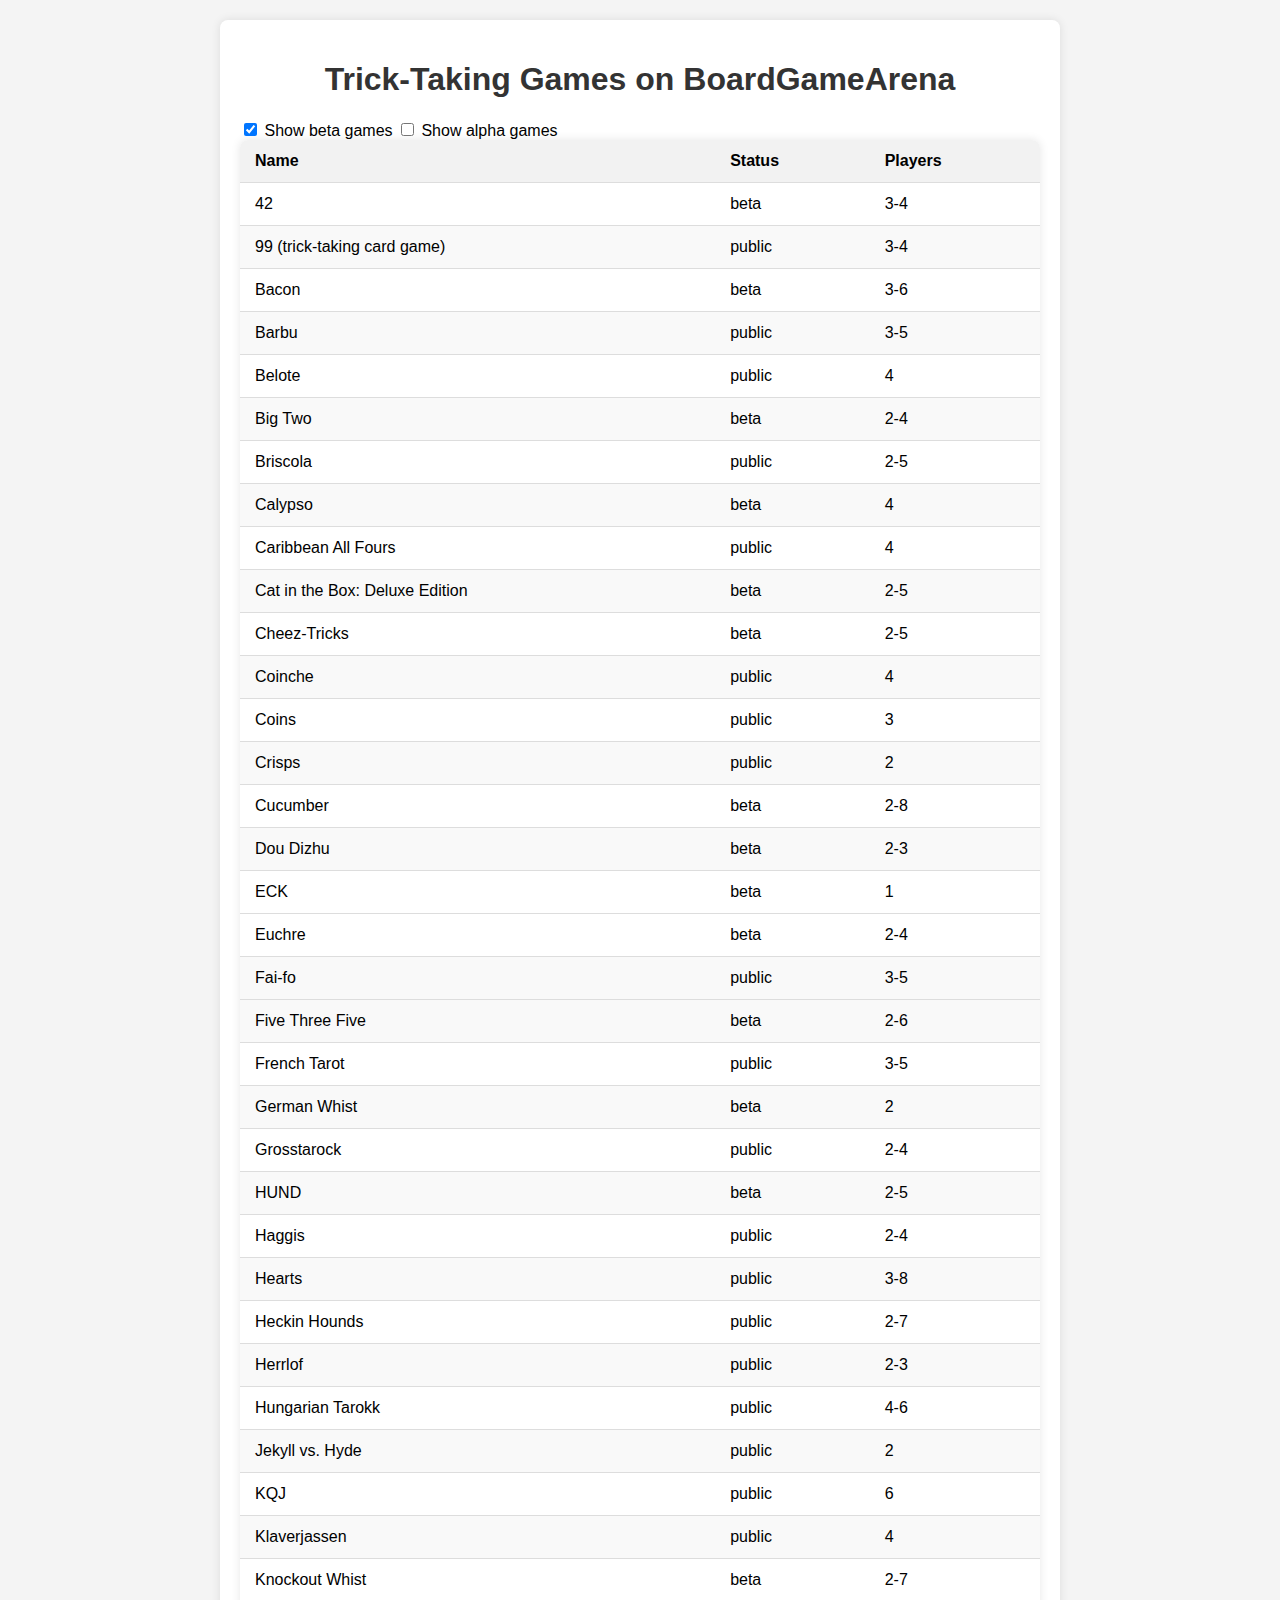
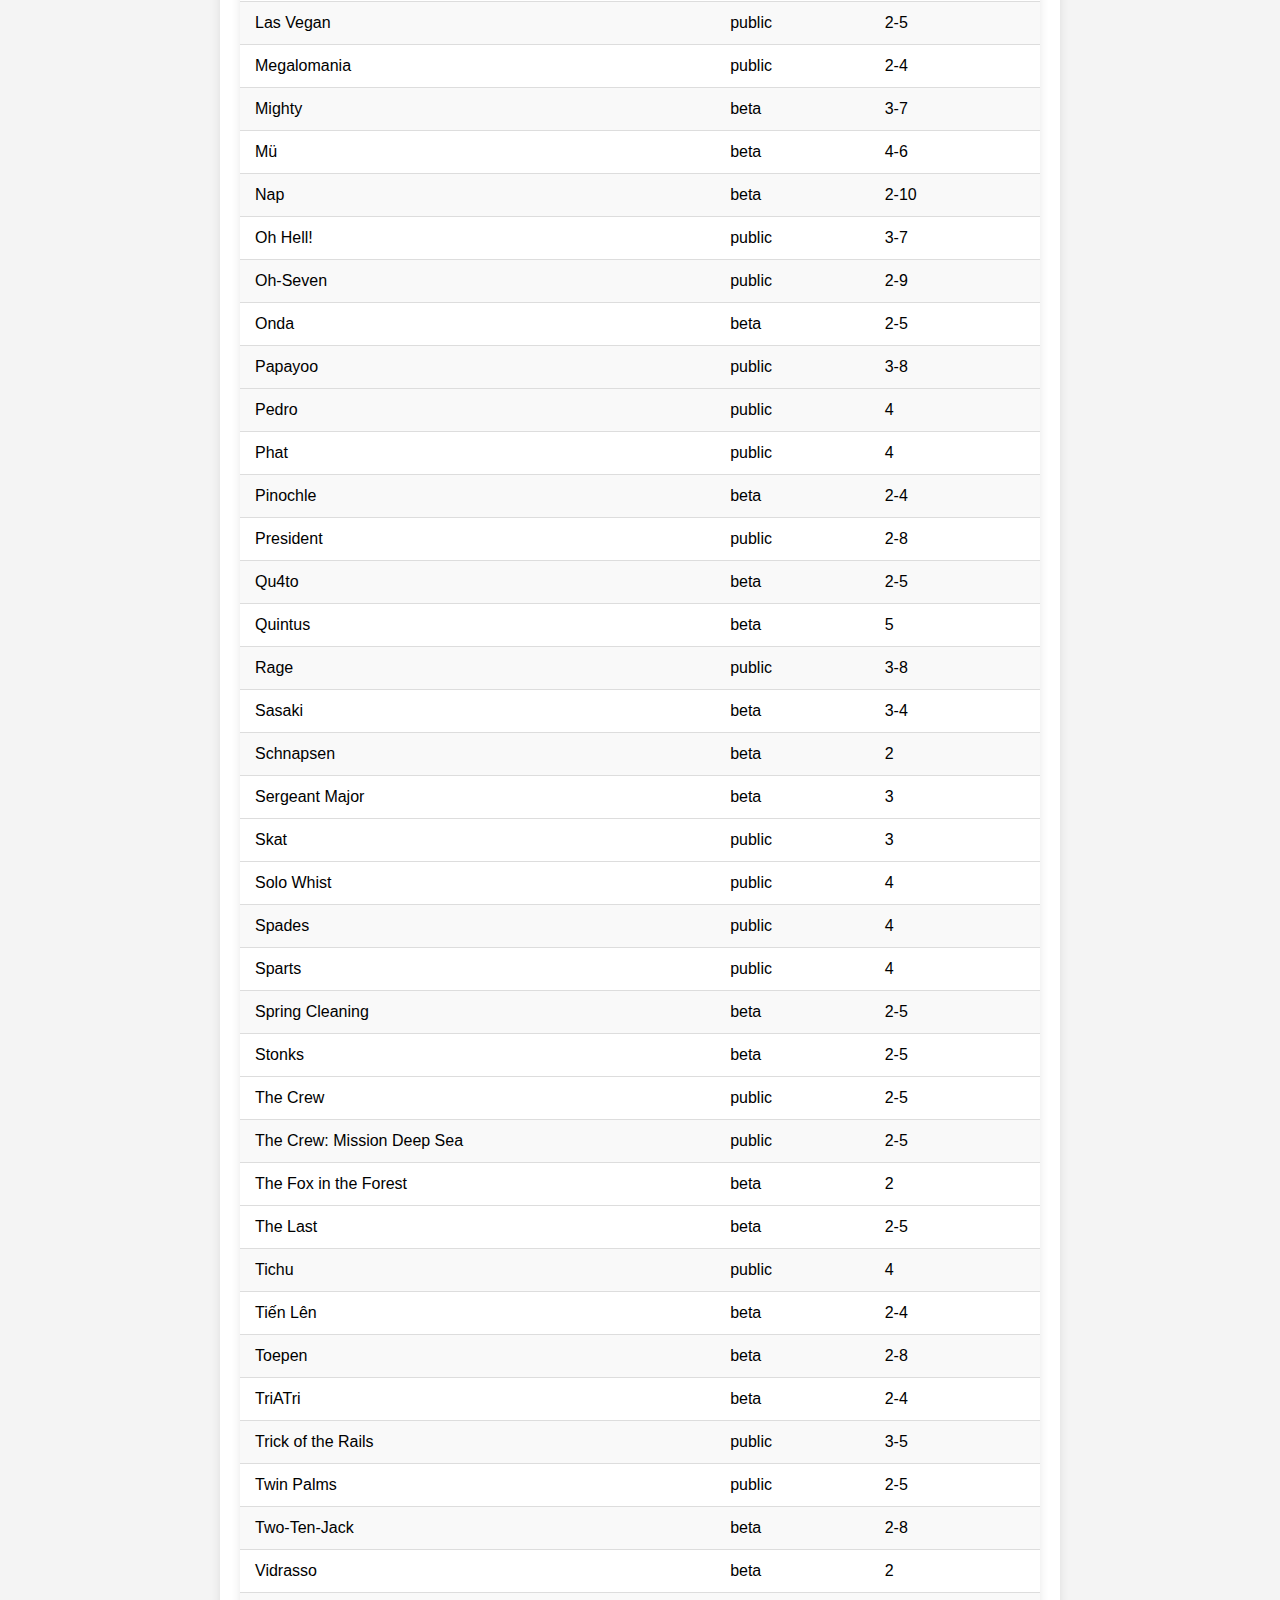
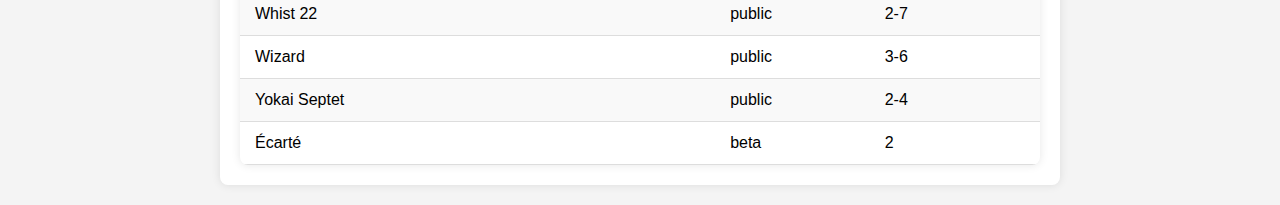
<file: bga-tricktakers/index.html>
<!DOCTYPE html>
<html lang="en">
<head>
<meta charset="UTF-8">
<meta name="viewport" content="width=device-width, initial-scale=1.0">
<title>BGA Trick Takers</title>
<link rel="stylesheet" href="css/style.css">
</head>
<body>

<div class="container">
    <h1>Trick-Taking Games on BoardGameArena</h1>
    <div>
        
        <input type="checkbox" id="betaStatus" checked>
        <label for="betaStatus">Show beta games</label>
        <input type="checkbox" id="alphaStatus" >
        <label for="alphaStatus">Show alpha games</label>
    </div>
    <table id="csvTable">
        <!-- Table body will be filled dynamically -->
    </table>
</div>

<script src="index.js"></script>
<script>
    document.addEventListener('DOMContentLoaded', function() {
        loadCSV('bga-tricktakers.csv');

        // Add event listeners for the checkboxes
        //document.getElementById('publicStatus').addEventListener('change', filterTable);
        document.getElementById('betaStatus').addEventListener('change', filterTable);
        document.getElementById('alphaStatus').addEventListener('change', filterTable);
    });
</script>

</body>
</html>
</file>
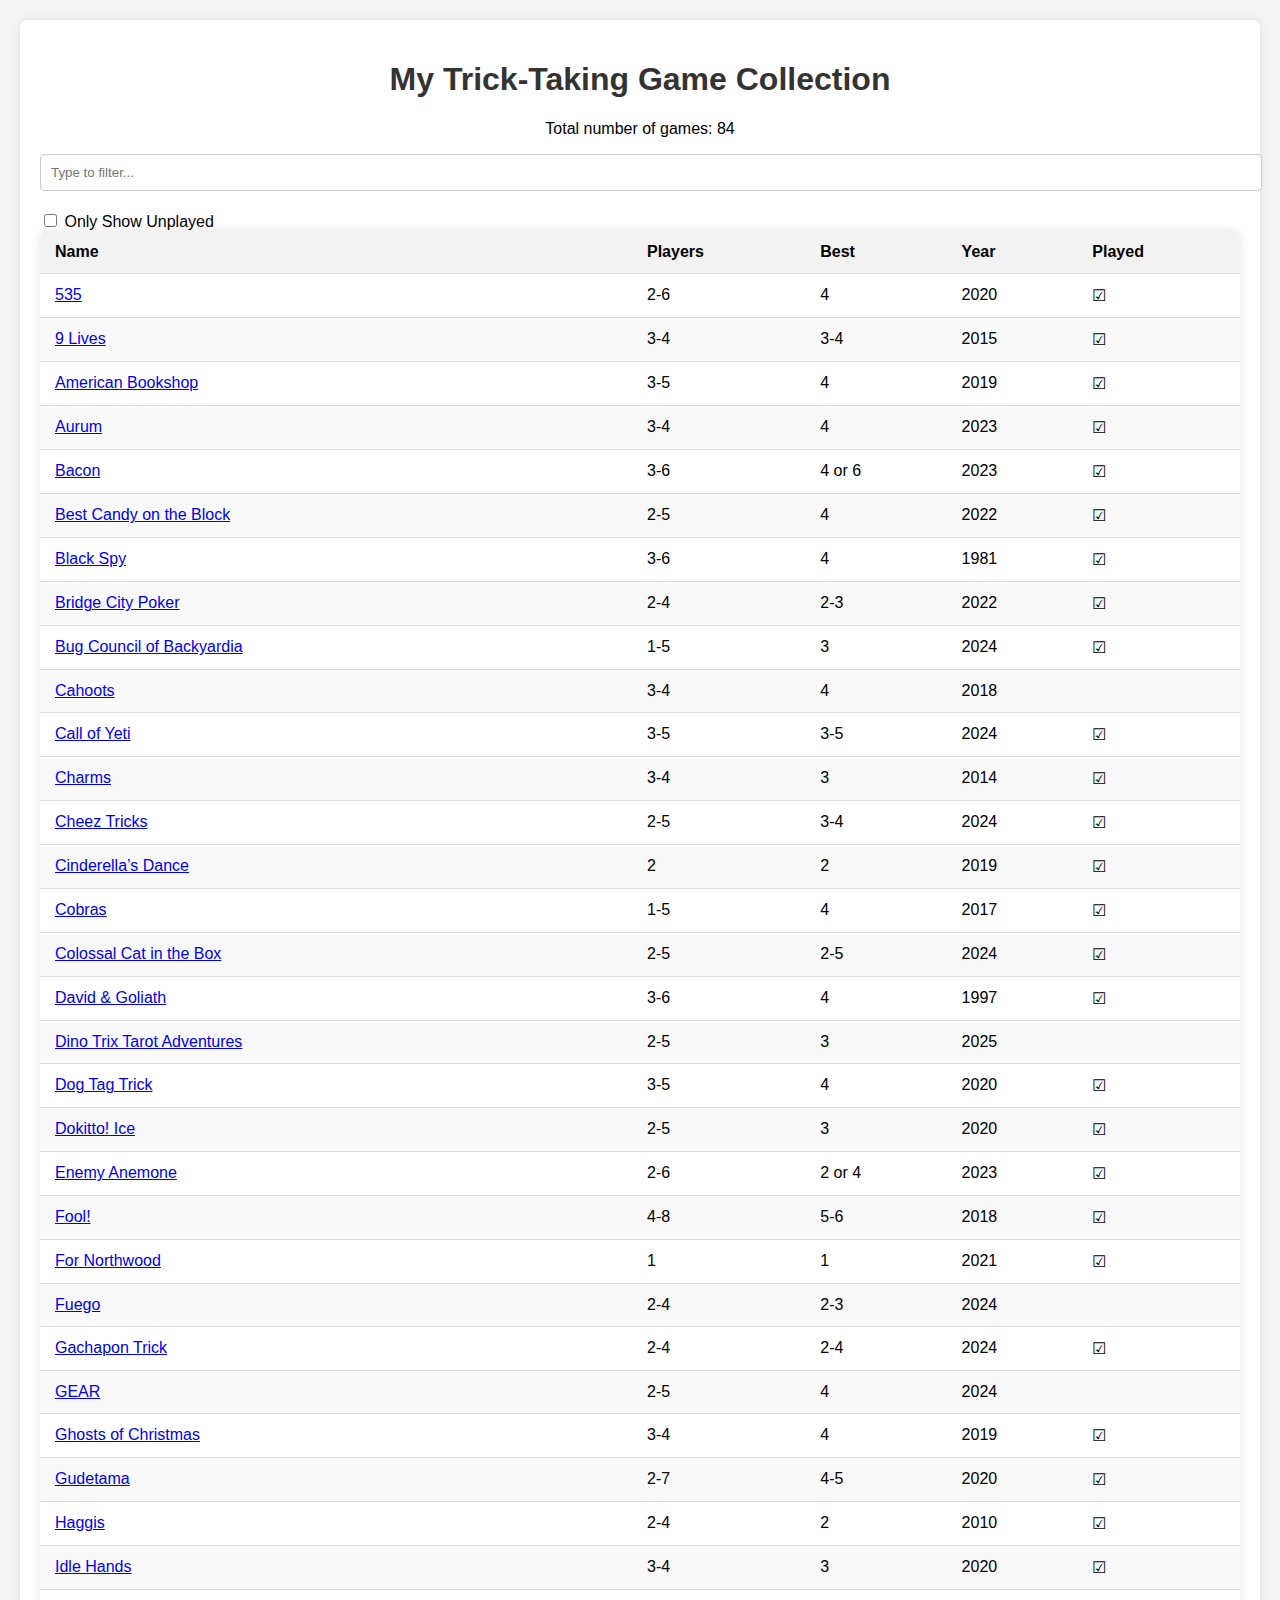
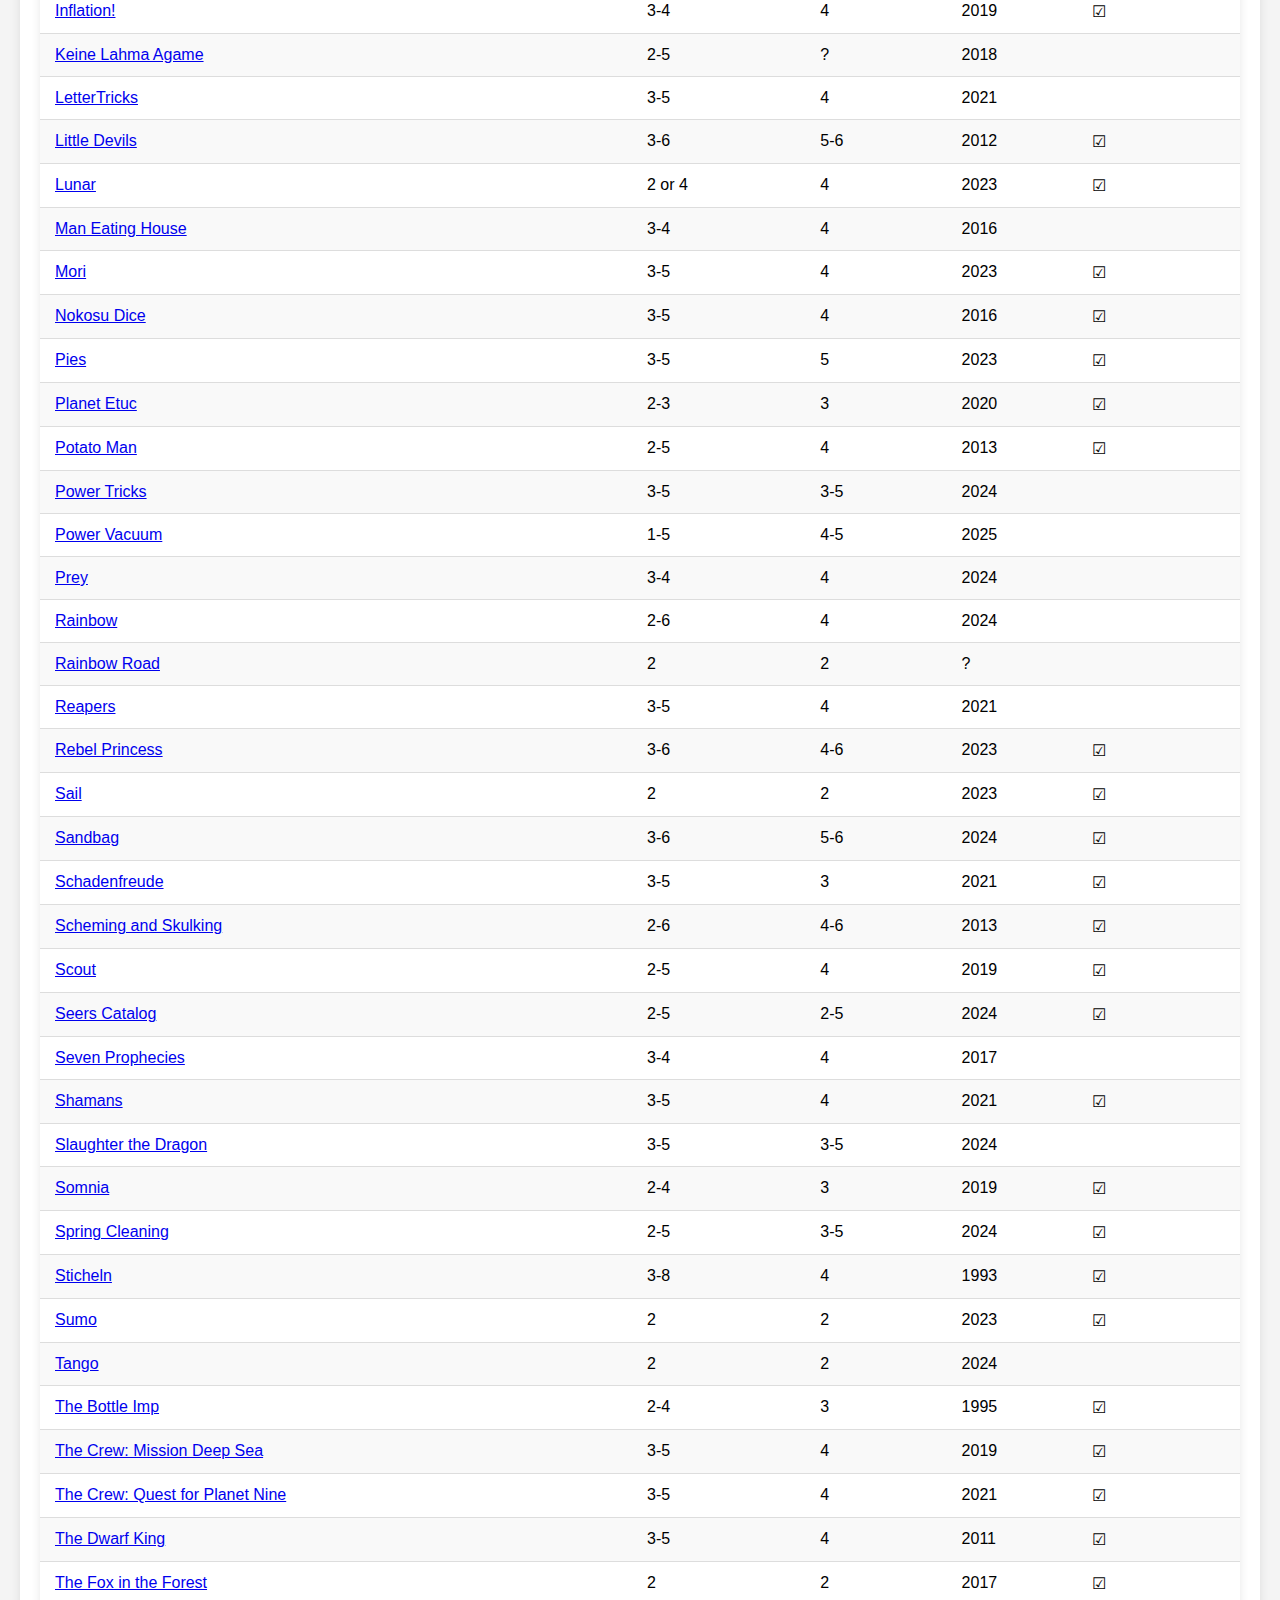
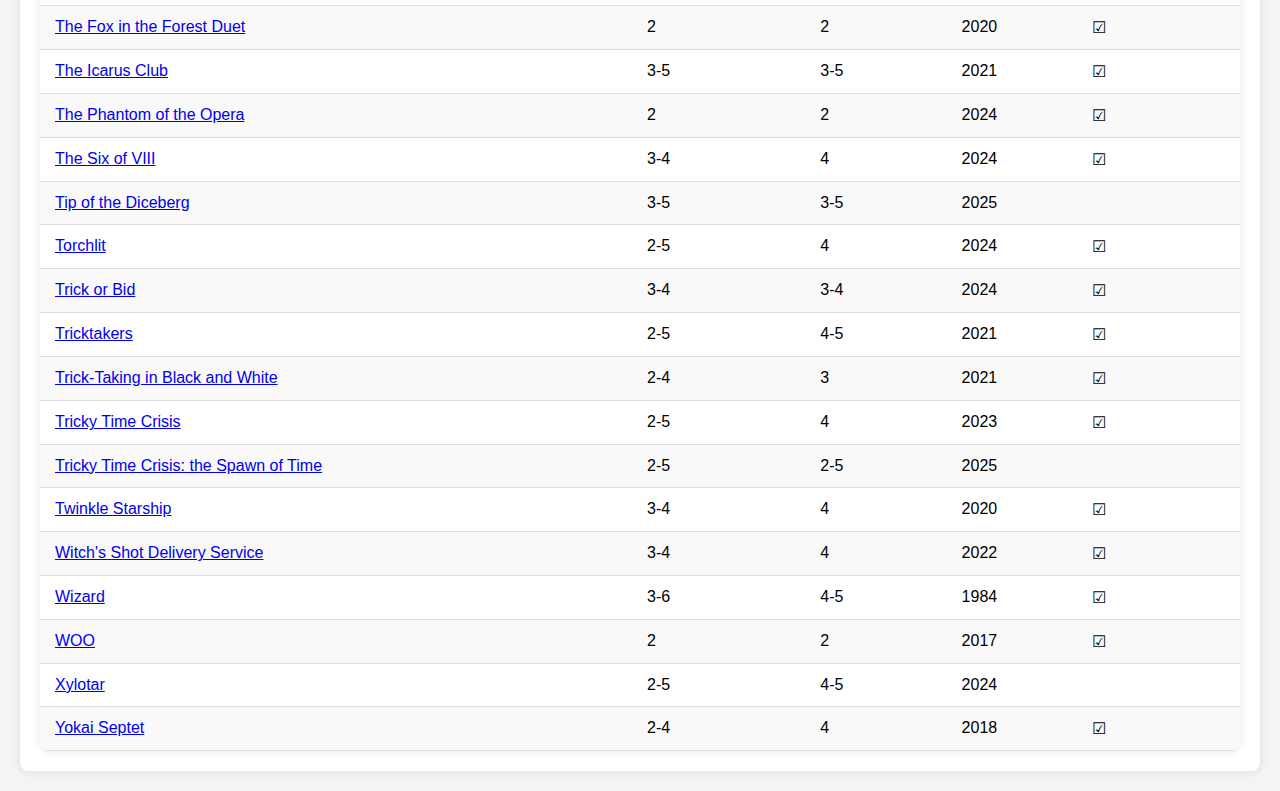
<file: trick-taking-collection/index.html>
<!DOCTYPE html>
<html lang="en">
<head>
<meta charset="UTF-8">
<meta name="viewport" content="width=device-width, initial-scale=1.0">
<link rel="stylesheet" href="css/style.css">
<title>Trick-Taking Games</title>
</head>
<body>

    <div class="container">
        <h1>My Trick-Taking Game Collection</h1>
        <p id="totalGames">Number of games: 0</p>
        <input type="text" id="filterInput" placeholder="Type to filter...">
        <input type="checkbox" id="unplayedCheckbox" >
        <label for="unplayedCheckbox">Only Show Unplayed</label>
        <table id="csvTable">
            <!-- Table body will be filled dynamically -->
        </table>
    </div>

<script src="index.js" ></script>
<script>
    loadCSV('trick-taking-collection.csv');
</script>

</body>
</html>
</file>
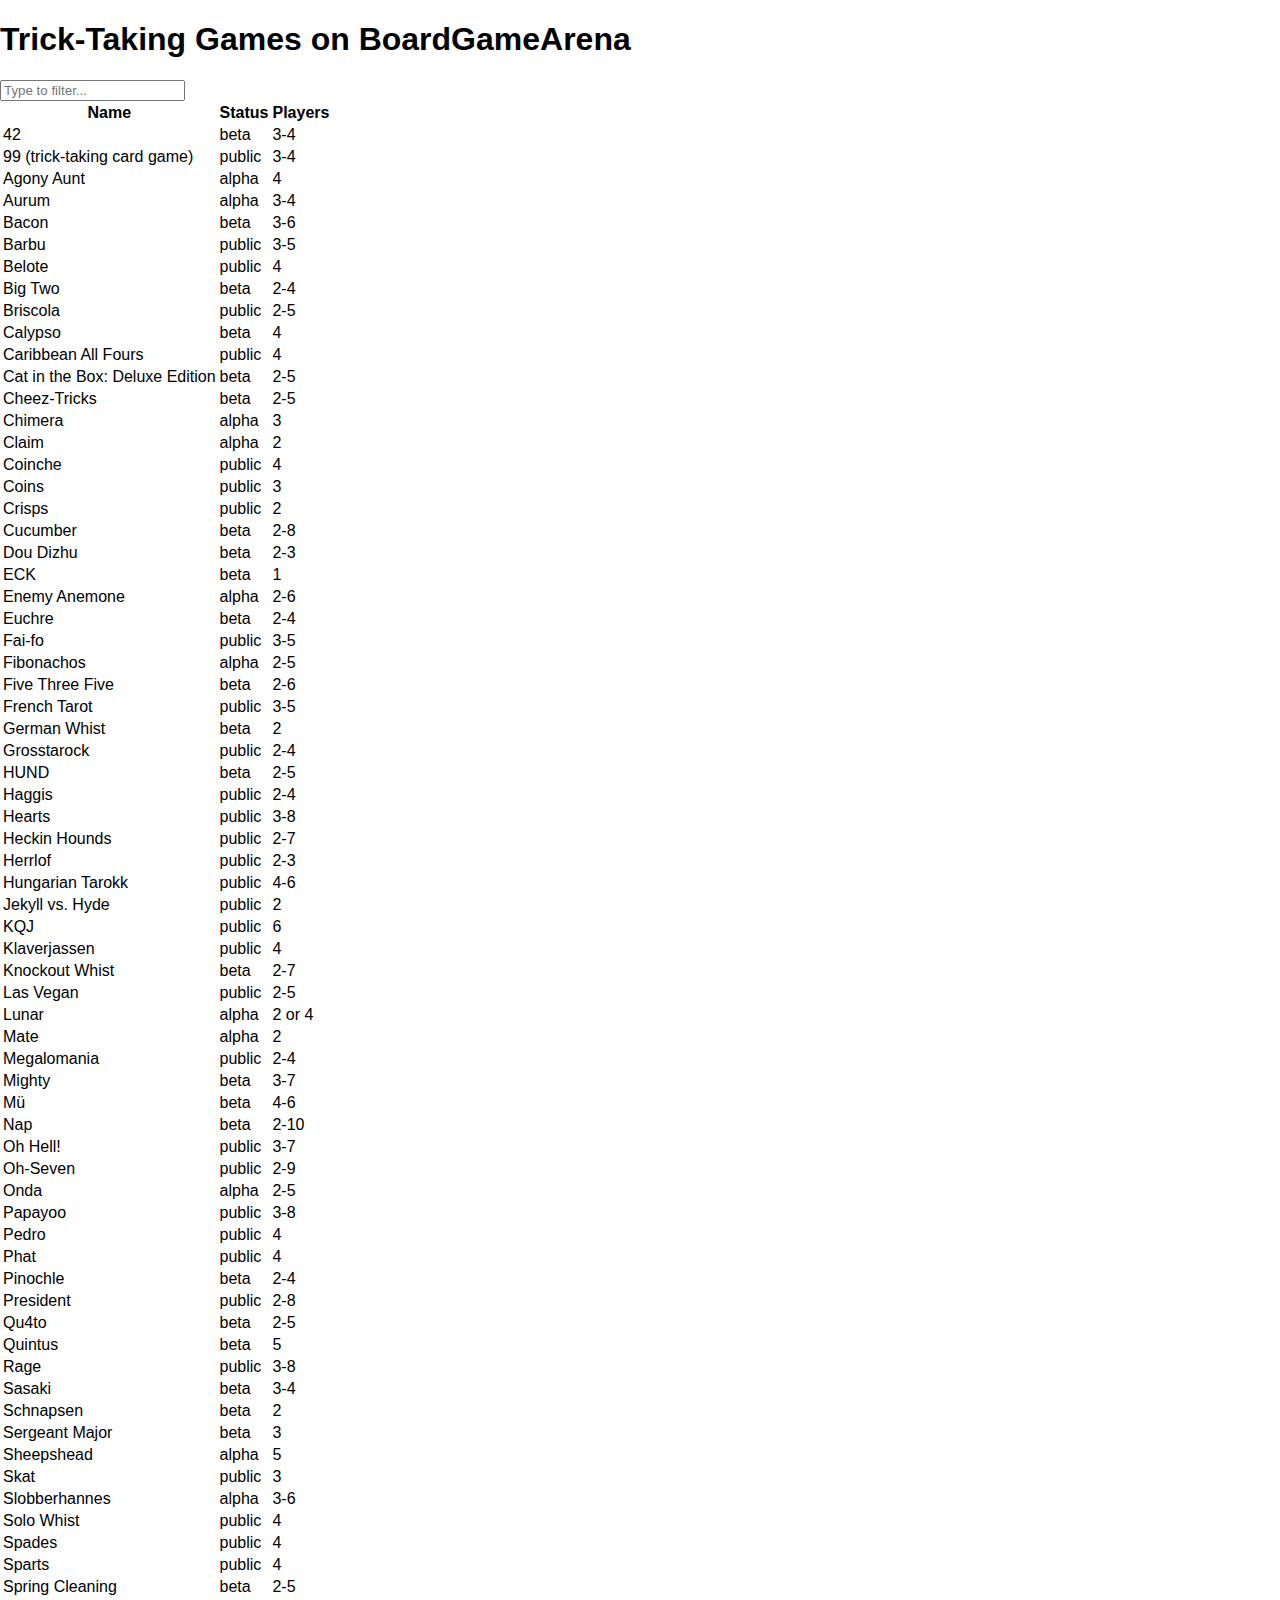
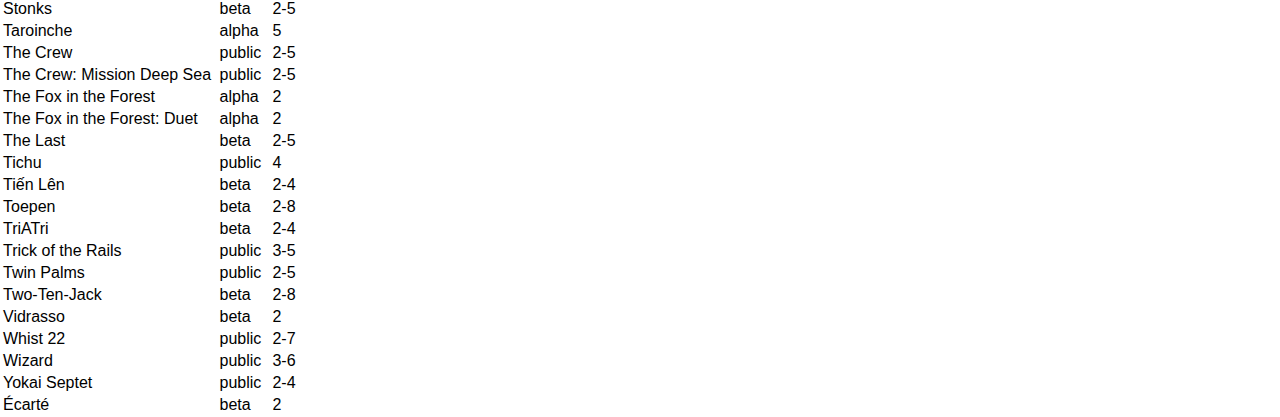
<file: bga-tricktakers.html>
<!DOCTYPE html>
<html lang="en">
<head>
<meta charset="UTF-8">
<meta name="viewport" content="width=device-width, initial-scale=1.0">
<link rel="stylesheet" href="css/style.css">
<title>Trick-Taking Games</title>
</head>
<body>

    <div class="container">
        <h1>Trick-Taking Games on BoardGameArena</h1>
        <input type="text" id="filterInput" placeholder="Type to filter...">
        <table id="csvTable">
            <!-- Table body will be filled dynamically -->
        </table>
    </div>

<script src="index.js" ></script>
<script>
    loadCSV('bga-tricktakers.csv');
</script>

</body>
</html>
</file>
<file: bga-tricktakers/css/style.css>
body {
    font-family: Arial, sans-serif;
    margin: 0;
    padding: 0;
    background-color: #f4f4f4;
}

.container {
    max-width: 800px;
    margin: 20px auto;
    padding: 20px;
    background-color: #fff;
    border-radius: 8px;
    box-shadow: 0 0 10px rgba(0, 0, 0, 0.1);
}

h1 {
    text-align: center;
    color: #333;
}

table {
    border-collapse: collapse;
    width: 100%;
    background-color: #fff;
    border-radius: 8px;
    overflow: hidden;
    box-shadow: 0 0 10px rgba(0, 0, 0, 0.1);
}

th, td {
    padding: 12px 15px;
    text-align: left;
    border-bottom: 1px solid #ddd;
}

th {
    background-color: #f2f2f2;
}

th:hover {
    background-color: #e0e0e0;
    cursor: pointer;
}

tbody tr:nth-child(even) {
    background-color: #f9f9f9;
}

tbody tr:hover {
    background-color: #f0f0f0;
}
#filterInput {
    width: 100%;
    padding: 10px;
    margin-bottom: 20px;
    border: 1px solid #ccc;
    border-radius: 4px;
}
</file>
<file: trick-taking-collection/css/style.css>
body {
    font-family: Arial, sans-serif;
    margin: 0;
    padding: 0;
    background-color: #f4f4f4;
}

.container {
    max-width: 1200px;
    margin: 20px auto;
    padding: 20px;
    background-color: #fff;
    border-radius: 8px;
    box-shadow: 0 0 10px rgba(0, 0, 0, 0.1);
}

h1 {
    text-align: center;
    color: #333;
}

p {
    text-align: center;
}

table {
    border-collapse: collapse;
    width: 100%;
    background-color: #fff;
    border-radius: 8px;
    overflow: hidden;
    box-shadow: 0 0 10px rgba(0, 0, 0, 0.1);
}

th, td {
    padding: 12px 15px;
    text-align: left;
    border-bottom: 1px solid #ddd;
}

th {
    background-color: #f2f2f2;
}

th:hover {
    background-color: #e0e0e0;
    cursor: pointer;
}

tbody tr:nth-child(even) {
    background-color: #f9f9f9;
}

tbody tr:hover {
    background-color: #f0f0f0;
}
#filterInput {
    width: 100%;
    padding: 10px;
    margin-bottom: 20px;
    border: 1px solid #ccc;
    border-radius: 4px;
}
</file>
<file: css/style.css>
body {
    font-family: Arial, sans-serif;
    margin: 0;
    padding: 0;
}

header {
    background-color: #4CAF50;
    color: white;
    text-align: center;
    padding: 1em 0;
}

nav ul {
    list-style-type: none;
    padding: 0;
    margin: 0;
    display: flex;
    flex-wrap: wrap;
    justify-content: center;
    background-color: #333;
}

nav ul li {
    margin: 0.5em;
}

nav ul li a {
    color: white;
    text-decoration: none;
    padding: 1em;
    display: block;
}

nav ul li a:hover {
    background-color: #111;
}

@media (max-width: 600px) {
    nav ul {
        flex-direction: column;
    }
}
</file>
